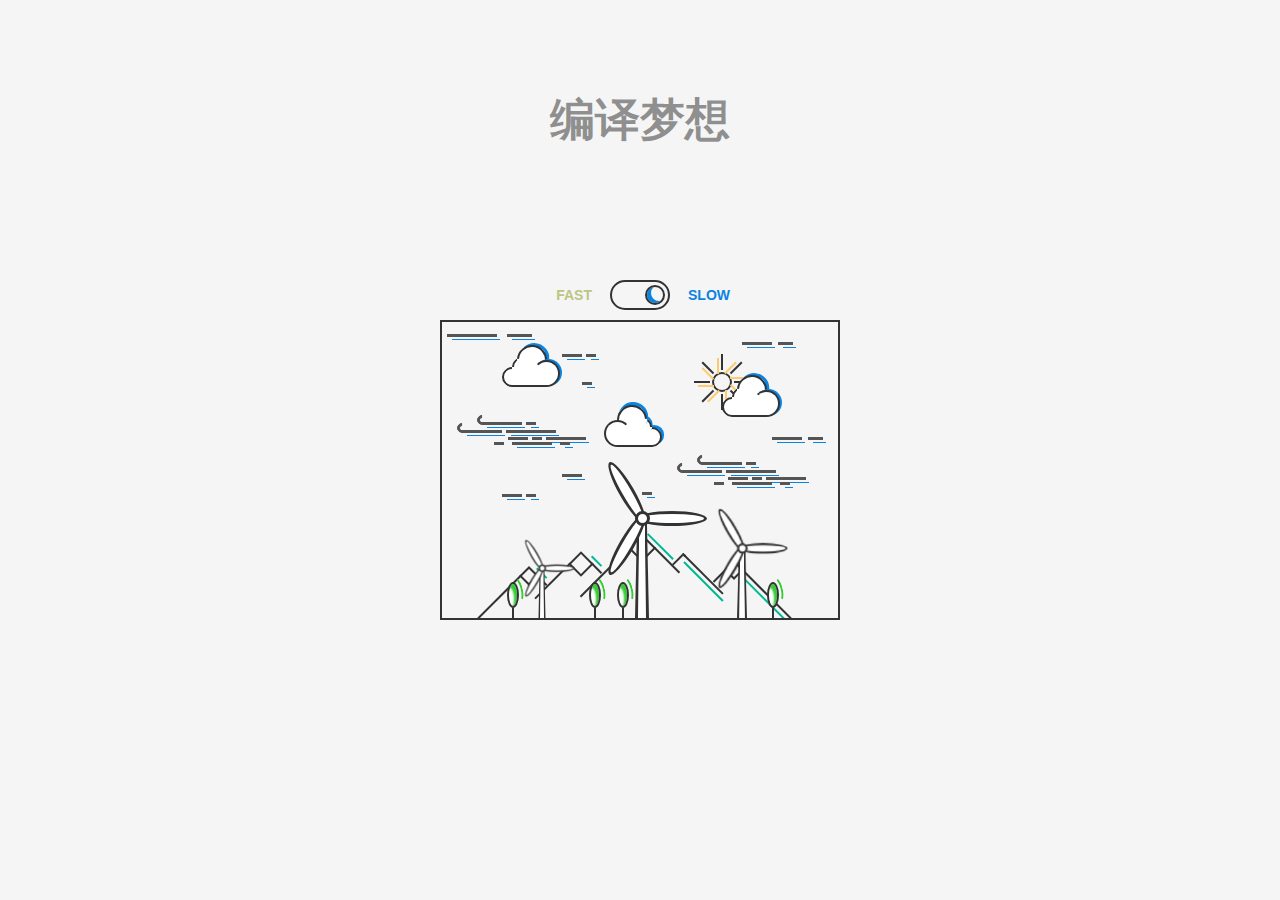
<file: index.html>
<!--
 * @Author: your name
 * @Date: 2021-02-17 21:13:02
 * @LastEditTime: 2021-03-10 22:30:36
 * @LastEditors: Please set LastEditors
 * @Description: In User Settings Edit
 * @FilePath: \threejs\animation.html
-->
<!DOCTYPE html>
<html lang="en">
<head>
    <meta charset="UTF-8">
    <meta name="viewport" content="width=device-width, initial-scale=1.0">
    <title>Document</title>
    <style>
        :root{
            --background-color: #f5f5f5;
            --border-color:#7591ad;
            --text-color: #34495e;
            --color1: #Ec3E27;
            --color2: #fd79a8;
            --color3: #0984e3;
            --color4: #00b894;
            --color5: #fdcb6e;
            --color6: #e056fd;
            --color7: #32CD32;
            --color8: #bdc581;
        }

        *,
        ::after,
        ::before{
            margin: 0;
            padding: 0;
            box-sizing: border-box;
        }
        html{
            font-size: 14px;
        }
        body{
            width: 100vw;
            height: 100vh;
            background-color: var(--background-color);
            display: flex;
            justify-content: center;
            align-items: center;
            font-family: sans-serif, "Monteserrat";
        }
        .channel{
            position: absolute;
            width: 80%;
            text-align: center;
            top: 10vh;
            left: 50%;
            transform: translateX(-50%);
            font-size: 5vmin;
            font-weight: bold;
            color: #35353588;
            z-index: 10000;
        }
        .container{
            position: absolute;
            width: 100vw;
            height: 100vh;
            display: flex;
            justify-content: center;
            align-items: center;
            flex-direction: column;
            /* background-color: #00b894; */
        }
    </style>
    <link rel="stylesheet" href="./css/swchit.css">
    <link rel="stylesheet" href="./css/main.css">
</head>
<body>
    <div class="channel">
        编译梦想
    </div>
    <div class="container">
        <!-- 速度切换开关 -->
        <div id="switch" class="switched">
            <div class="circle"></div>
        </div>
        <!-- 主画布 -->
        <div class="main">
            <div class="sun">
                <span style="--i:1"></span>
                <span style="--i:2"></span>
                <span style="--i:3"></span>
                <span style="--i:4"></span>
                <span style="--i:5"></span>
                <span style="--i:6"></span>
                <span style="--i:7"></span>
                <span style="--i:8"></span>
            </div>
            <!-- 群山， 让我们一起走过山川河流 -->
            <div class="mountain a"></div>
            <div class="mountain b"></div>
            <div class="mountain c"></div>
            <div class="mountain d"></div>
            <div class="mountain e"></div>

            <!-- 云和风 仰望天空，看见朵朵白云 -->

            <div class="cloud_wind_wrap_fast">
                <div class="cloud_wind_warp_slow">
                    <div class="cloud_wind_group"  style="--i:1">
                        <div class="cloud a">
                            <span></span>
                            <span></span>
                            <span></span>
                            <span></span>
                            <span></span>
                        </div>
                        <div class="cloud b">
                            <span></span>
                            <span></span>
                            <span></span>
                            <span></span>
                            <span></span>
                        </div>
                        <div class="cloud c">
                            <span></span>
                            <span></span>
                            <span></span>
                            <span></span>
                            <span></span>
                        </div>
                        <div class="wind a">
                            <span></span>
                            <span></span>
                            <span></span>
                            <span></span>
                        </div>
                        <div class="wind b">
                            <span></span>
                            <span></span>
                            <span></span>
                            <span></span>
                        </div>
                        <div class="wind_small">
                            <span></span>
                            <span></span>
                            <span></span>
                            <span></span>
                            <span></span>
                            <span></span>
                            <span></span>
                            <span></span>
                        </div>
                    </div>
                    <div class="cloud_wind_group"  style="--i:2">
                        <div class="cloud a">
                            <span></span>
                            <span></span>
                            <span></span>
                            <span></span>
                            <span></span>
                        </div>
                        <div class="cloud b">
                            <span></span>
                            <span></span>
                            <span></span>
                            <span></span>
                            <span></span>
                        </div>
                        <div class="cloud c">
                            <span></span>
                            <span></span>
                            <span></span>
                            <span></span>
                            <span></span>
                        </div>
                        <div class="wind a">
                            <span></span>
                            <span></span>
                            <span></span>
                            <span></span>
                        </div>
                        <div class="wind b">
                            <span></span>
                            <span></span>
                            <span></span>
                            <span></span>
                        </div>
                        <div class="wind_small">
                            <span></span>
                            <span></span>
                            <span></span>
                            <span></span>
                            <span></span>
                            <span></span>
                            <span></span>
                            <span></span>
                        </div>
                    </div>
                    <div class="cloud_wind_group" style="--i:3">
                        <div class="cloud a">
                            <span></span>
                            <span></span>
                            <span></span>
                            <span></span>
                            <span></span>
                        </div>
                        <div class="cloud b">
                            <span></span>
                            <span></span>
                            <span></span>
                            <span></span>
                            <span></span>
                        </div>
                        <div class="cloud c">
                            <span></span>
                            <span></span>
                            <span></span>
                            <span></span>
                            <span></span>
                        </div>
                        <div class="wind a">
                            <span></span>
                            <span></span>
                            <span></span>
                            <span></span>
                        </div>
                        <div class="wind b">
                            <span></span>
                            <span></span>
                            <span></span>
                            <span></span>
                        </div>
                        <div class="wind_small">
                            <span></span>
                            <span></span>
                            <span></span>
                            <span></span>
                            <span></span>
                            <span></span>
                            <span></span>
                            <span></span>
                        </div>
                    </div>
                </div>
            </div>


            
            <!-- 树 化作一颗树，长在你必经的路旁 -->
            <div class="tree_wrap">
                <div class="tree">
                    <span></span>
                    <span></span>
                    <span></span>
                    <span></span>
                </div>
            </div>
            <!-- 风车 有风的日子里，你转落了谁的访华 -->
            <div class="windmil_wrap">
                <!-- 风车 -->
                <div class="windmil">
                    <!-- 风车支架 -->
                    <div class="pole"></div>
                    <!-- 风车头部 -->
                    <div class="head">
                        <!-- 风车叶片组合 -->
                        <div class="fan">
                            <!-- 风车叶片 -->
                            <span style="--i:1"></span>
                            <span style="--i:2"></span>
                            <span style="--i:3"></span>
                        </div>
                    </div>
                </div>
                <!-- 风车 -->
                <div class="windmil left">
                    <!-- 风车支架 -->
                    <div class="pole"></div>
                    <!-- 风车头部 -->
                    <div class="head">
                        <!-- 风车叶片组合 -->
                        <div class="fan">
                            <!-- 风车叶片 -->
                            <span style="--i:1"></span>
                            <span style="--i:2"></span>
                            <span style="--i:3"></span>
                        </div>
                    </div>
                </div>
                <!-- 风车 -->
                <div class="windmil right">
                    <!-- 风车支架 -->
                    <div class="pole"></div>
                    <!-- 风车头部 -->
                    <div class="head">
                        <!-- 风车叶片组合 -->
                        <div class="fan">
                            <!-- 风车叶片 -->
                            <span style="--i:1"></span>
                            <span style="--i:2"></span>
                            <span style="--i:3"></span>
                        </div>
                    </div>
                </div>
            </div>
        </div>
    </div>
    <script>
        let swch = document.getElementById('switch')
        let container = document.getElementsByClassName('container')[0]
        
        swch.addEventListener('click',(e)=>{
            // swch.classList.toggle('switched')
            if(swch.classList.contains('switched')){
                swch.classList.remove('switched')
                // 不选中为快
                container.classList.remove("slow")
            }else{
                swch.classList.add('switched')
                // 选中为慢
                container.classList.add("slow")
            }
        })
    </script>
</body>
</html>
</file>
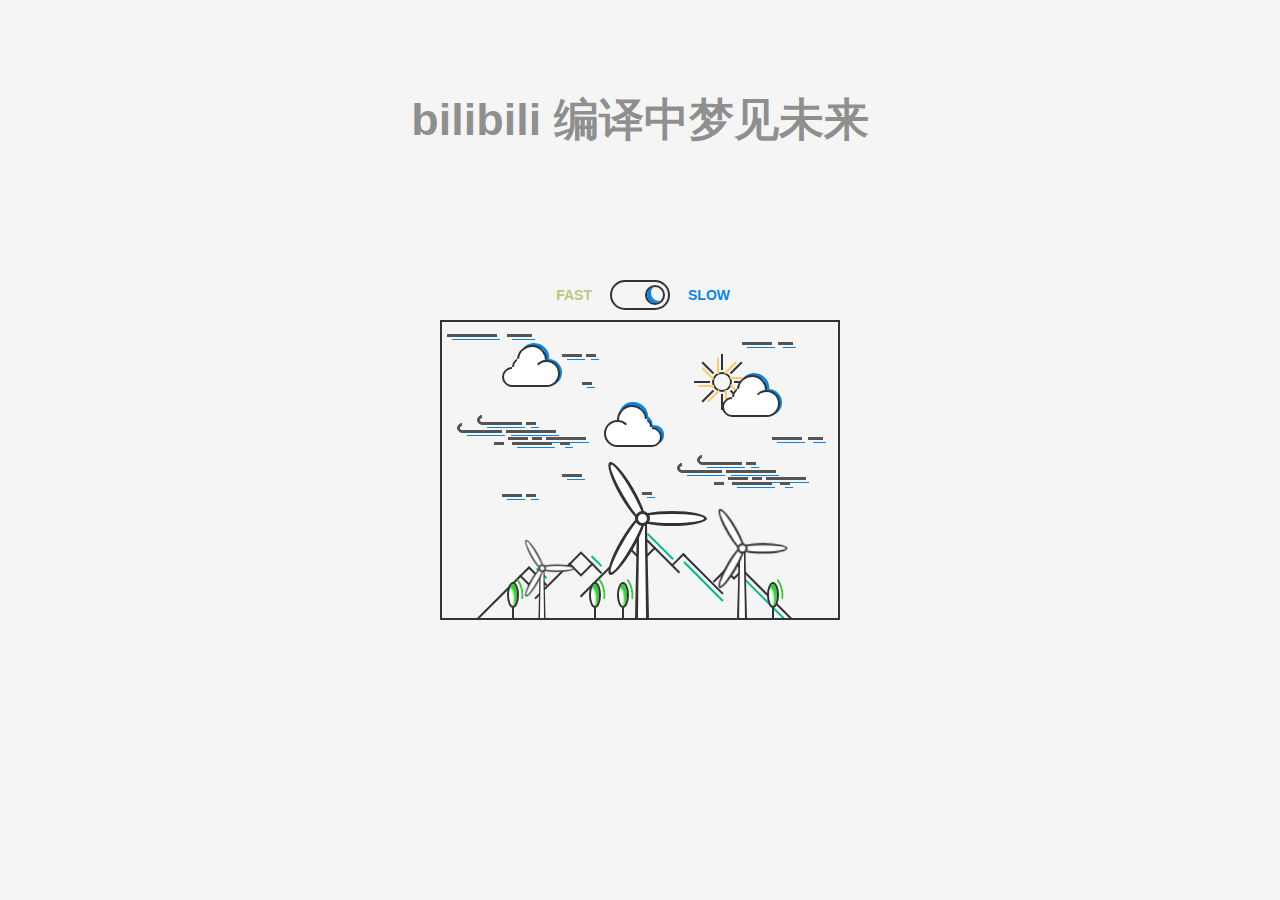
<file: animation.html>
<!--
 * @Author: your name
 * @Date: 2021-02-17 21:13:02
 * @LastEditTime: 2021-03-10 22:30:36
 * @LastEditors: Please set LastEditors
 * @Description: In User Settings Edit
 * @FilePath: \threejs\animation.html
-->
<!DOCTYPE html>
<html lang="en">
<head>
    <meta charset="UTF-8">
    <meta name="viewport" content="width=device-width, initial-scale=1.0">
    <title>Document</title>
    <style>
        :root{
            --background-color: #f5f5f5;
            --border-color:#7591ad;
            --text-color: #34495e;
            --color1: #Ec3E27;
            --color2: #fd79a8;
            --color3: #0984e3;
            --color4: #00b894;
            --color5: #fdcb6e;
            --color6: #e056fd;
            --color7: #32CD32;
            --color8: #bdc581;
        }

        *,
        ::after,
        ::before{
            margin: 0;
            padding: 0;
            box-sizing: border-box;
        }
        html{
            font-size: 14px;
        }
        body{
            width: 100vw;
            height: 100vh;
            background-color: var(--background-color);
            display: flex;
            justify-content: center;
            align-items: center;
            font-family: sans-serif, "Monteserrat";
        }
        .channel{
            position: absolute;
            width: 80%;
            text-align: center;
            top: 10vh;
            left: 50%;
            transform: translateX(-50%);
            font-size: 5vmin;
            font-weight: bold;
            color: #35353588;
            z-index: 10000;
        }
        .container{
            position: absolute;
            width: 100vw;
            height: 100vh;
            display: flex;
            justify-content: center;
            align-items: center;
            flex-direction: column;
            /* background-color: #00b894; */
        }
    </style>
    <link rel="stylesheet" href="./css/swchit.css">
    <link rel="stylesheet" href="./css/main.css">
</head>
<body>
    <div class="channel">
        bilibili 编译中梦见未来
    </div>
    <div class="container">
        <!-- 速度切换开关 -->
        <div id="switch" class="switched">
            <div class="circle"></div>
        </div>
        <!-- 主画布 -->
        <div class="main">
            <div class="sun">
                <span style="--i:1"></span>
                <span style="--i:2"></span>
                <span style="--i:3"></span>
                <span style="--i:4"></span>
                <span style="--i:5"></span>
                <span style="--i:6"></span>
                <span style="--i:7"></span>
                <span style="--i:8"></span>
            </div>
            <!-- 群山， 让我们一起走过山川河流 -->
            <div class="mountain a"></div>
            <div class="mountain b"></div>
            <div class="mountain c"></div>
            <div class="mountain d"></div>
            <div class="mountain e"></div>

            <!-- 云和风 仰望天空，看见朵朵白云 -->

            <div class="cloud_wind_wrap_fast">
                <div class="cloud_wind_warp_slow">
                    <div class="cloud_wind_group"  style="--i:1">
                        <div class="cloud a">
                            <span></span>
                            <span></span>
                            <span></span>
                            <span></span>
                            <span></span>
                        </div>
                        <div class="cloud b">
                            <span></span>
                            <span></span>
                            <span></span>
                            <span></span>
                            <span></span>
                        </div>
                        <div class="cloud c">
                            <span></span>
                            <span></span>
                            <span></span>
                            <span></span>
                            <span></span>
                        </div>
                        <div class="wind a">
                            <span></span>
                            <span></span>
                            <span></span>
                            <span></span>
                        </div>
                        <div class="wind b">
                            <span></span>
                            <span></span>
                            <span></span>
                            <span></span>
                        </div>
                        <div class="wind_small">
                            <span></span>
                            <span></span>
                            <span></span>
                            <span></span>
                            <span></span>
                            <span></span>
                            <span></span>
                            <span></span>
                        </div>
                    </div>
                    <div class="cloud_wind_group"  style="--i:2">
                        <div class="cloud a">
                            <span></span>
                            <span></span>
                            <span></span>
                            <span></span>
                            <span></span>
                        </div>
                        <div class="cloud b">
                            <span></span>
                            <span></span>
                            <span></span>
                            <span></span>
                            <span></span>
                        </div>
                        <div class="cloud c">
                            <span></span>
                            <span></span>
                            <span></span>
                            <span></span>
                            <span></span>
                        </div>
                        <div class="wind a">
                            <span></span>
                            <span></span>
                            <span></span>
                            <span></span>
                        </div>
                        <div class="wind b">
                            <span></span>
                            <span></span>
                            <span></span>
                            <span></span>
                        </div>
                        <div class="wind_small">
                            <span></span>
                            <span></span>
                            <span></span>
                            <span></span>
                            <span></span>
                            <span></span>
                            <span></span>
                            <span></span>
                        </div>
                    </div>
                    <div class="cloud_wind_group" style="--i:3">
                        <div class="cloud a">
                            <span></span>
                            <span></span>
                            <span></span>
                            <span></span>
                            <span></span>
                        </div>
                        <div class="cloud b">
                            <span></span>
                            <span></span>
                            <span></span>
                            <span></span>
                            <span></span>
                        </div>
                        <div class="cloud c">
                            <span></span>
                            <span></span>
                            <span></span>
                            <span></span>
                            <span></span>
                        </div>
                        <div class="wind a">
                            <span></span>
                            <span></span>
                            <span></span>
                            <span></span>
                        </div>
                        <div class="wind b">
                            <span></span>
                            <span></span>
                            <span></span>
                            <span></span>
                        </div>
                        <div class="wind_small">
                            <span></span>
                            <span></span>
                            <span></span>
                            <span></span>
                            <span></span>
                            <span></span>
                            <span></span>
                            <span></span>
                        </div>
                    </div>
                </div>
            </div>


            
            <!-- 树 化作一颗树，长在你必经的路旁 -->
            <div class="tree_wrap">
                <div class="tree">
                    <span></span>
                    <span></span>
                    <span></span>
                    <span></span>
                </div>
            </div>
            <!-- 风车 有风的日子里，你转落了谁的访华 -->
            <div class="windmil_wrap">
                <!-- 风车 -->
                <div class="windmil">
                    <!-- 风车支架 -->
                    <div class="pole"></div>
                    <!-- 风车头部 -->
                    <div class="head">
                        <!-- 风车叶片组合 -->
                        <div class="fan">
                            <!-- 风车叶片 -->
                            <span style="--i:1"></span>
                            <span style="--i:2"></span>
                            <span style="--i:3"></span>
                        </div>
                    </div>
                </div>
                <!-- 风车 -->
                <div class="windmil left">
                    <!-- 风车支架 -->
                    <div class="pole"></div>
                    <!-- 风车头部 -->
                    <div class="head">
                        <!-- 风车叶片组合 -->
                        <div class="fan">
                            <!-- 风车叶片 -->
                            <span style="--i:1"></span>
                            <span style="--i:2"></span>
                            <span style="--i:3"></span>
                        </div>
                    </div>
                </div>
                <!-- 风车 -->
                <div class="windmil right">
                    <!-- 风车支架 -->
                    <div class="pole"></div>
                    <!-- 风车头部 -->
                    <div class="head">
                        <!-- 风车叶片组合 -->
                        <div class="fan">
                            <!-- 风车叶片 -->
                            <span style="--i:1"></span>
                            <span style="--i:2"></span>
                            <span style="--i:3"></span>
                        </div>
                    </div>
                </div>
            </div>
        </div>
    </div>
    <script>
        let swch = document.getElementById('switch')
        let container = document.getElementsByClassName('container')[0]
        
        swch.addEventListener('click',(e)=>{
            // swch.classList.toggle('switched')
            if(swch.classList.contains('switched')){
                swch.classList.remove('switched')
                // 不选中为快
                container.classList.remove("slow")
            }else{
                swch.classList.add('switched')
                // 选中为慢
                container.classList.add("slow")
            }
        })
    </script>
</body>
</html>
</file>
<file: css/swchit.css>
#switch{
    position: relative;
    width: 60px;
    height: 30px;
    border: 2px solid #333;
    border-radius: 30px;
    cursor: pointer;
}
#switch .circle{
    position: absolute;
    top: 3px;
    left: 3px;
    width: 20px;
    height: 20px;
    border: 2px solid #333333;
    border-radius: 50%;
    box-shadow: inset 4px -2px 0 0 var(--color8);
    transition: all .3s;
}
#switch.switched .circle{
    left: calc(100% - 20px - 3px);
    box-shadow: inset 4px -2px 0 0 var(--color3);
}
#switch::before,
#switch::after{
    position: absolute;
    line-height: 26px;
    padding: 0 20px;
    text-transform: uppercase;

    font-weight: 800;
    /* 取消前后状态名称的鼠标点击效果以及点击事件 */
    cursor: initial;
    pointer-events: none;
}
#switch::before{
    content: 'fast';
    right: 100%;
    color: var(--color8);
}
#switch::after{
    content: 'slow';
    left: 100%;
    color: var(--color3);
}
</file>
<file: css/main.css>
/* 这是主画布外框 */

.main{
    position: relative;
    width: 400px;
    height: 300px;
    border: 2px solid #333;
    margin-top: 10px;
    overflow: hidden;
}


.sun{
    position: absolute;
    width: 20px;
    height: 20px;
    border: 2px solid #333;
    border-radius: 50%;
    left: 270px;
    top: 50px;
    display: flex;
    justify-content: center;
    align-items: center;
    animation: sun_rotate 10s linear infinite;
}
@keyframes sun_rotate{
    0%{
        transform: rotate(0deg);
    }
    100%{
        transform: rotate(-360deg);
    }
}

.sun span{
    position: absolute;
    display: block;
    height: 2px;
    width: 16px;
    background-color: #333;
    box-shadow: 4px 4px 0 0 var(--color5);
    transform: rotate(calc(var(--i) * 45deg)) translateX(-20px);
    animation: sun_ray 1s linear infinite;
    animation-delay: calc(var(--i) * -0.5s);
}


@keyframes sun_ray{
    0%{
        transform: rotate(calc(var(--i) * 45deg)) translateX(-20px) scaleX(1);
    }
    50%{
        transform: rotate(calc(var(--i) * 45deg)) translateX(-20px) scaleX(0.6);
    }
    100%{
        transform: rotate(calc(var(--i) * 45deg)) translateX(-20px) scaleX(1);
    }
}


.mountain{
    position: absolute;
    border: 2px solid #333333;
    transform: rotate((45deg));
    -ms-transform:rotate(45deg); 	/* IE 9 */
    -moz-transform:rotate(45deg); 	/* Firefox */
    -webkit-transform:rotate(45deg); /* Safari 和 Chrome */
    -o-transform:rotate(45deg);
}

.mountain.a{
    width: 14px;
    height: 14px;
    left: 80px;
    bottom: 35px;
}
.mountain.b{
    width: 18px;
    height: 18px;
    left: 130px;
    bottom: 45px;
}
.mountain.c{
    width: 20px;
    height: 20px;
    left: 190px;
    bottom: 60px;
}
.mountain.d{
    width: 2px;
    height: 2px;
    left: 240px;
    bottom: 62px;
    border-bottom: none;
}
.mountain.e{
    width: 14px;
    height: 14px;
    left: 285px;
    bottom: 41px;
}

.mountain.a::after,
.mountain.b::after,
.mountain.c::after,
.mountain.d::after,
.mountain.e::after,
.mountain.a::before,
.mountain.b::before,
.mountain.c::before,
.mountain.d::before,
.mountain.e::before{
    position: absolute;
    content: '';
    background-color: #333;
}


.mountain.a::after,
.mountain.b::after,
.mountain.c::after,
.mountain.d::after,
.mountain.e::after{
    left: -2px;
    top: 100%;
    width: 2px;
}

.mountain.a::after{
    height: 70px;
}
.mountain.b::after{
  
    height: 50px;
}
.mountain.c::after{
  
    height: 70px;
}
.mountain.d::after{
    height: 14px;
}
.mountain.e::after{
    height: 18px;
}


.mountain.a::before,
.mountain.b::before,
.mountain.c::before,
.mountain.d::before,
.mountain.e::before{
    top: -2px;
    left: 100%;
    height: 2px;
}


.mountain.a::before{
    width: 14px;
    box-shadow: -5px -5px 0 0 var(--color4);
}
.mountain.b::before{
    width: 14px;
    box-shadow: -5px -5px 0 0 var(--color4);
}
.mountain.c::before{
    width:  36px;
    box-shadow: -14px -5px 0 0 var(--color4);
}
.mountain.d::before{
    width: 55px;
    box-shadow: 5px 5px 0 0 var(--color4);
}
.mountain.e::before{
    width: 70px;
    box-shadow: 5px 5px 0 0 var(--color4);
}

/* .main{
    overflow: visible;
} */


.cloud_wind_wrap_fast{
    width: 1188px;
    height: 100%;
    /* background-color: #e056fd55; */
    animation: fly 3s linear infinite;
    animation-play-state: running;
}


.slow .cloud_wind_wrap_fast{
    animation-play-state: paused;
}
.cloud_wind_warp_slow{
    width: 1188px;
    height: 100%;
    /* background-color: #56fd7255; */
    display: flex;
    justify-content: flex-start;
    align-items: center;
    animation: fly 6s linear infinite;
    animation-play-state: running;
}


.slow .cloud_wind_warp_slow{
    animation-play-state: running;
}


/* 这是云和风 */
.cloud_wind_group{
    position: relative;
    width: 100%;
    height: 100%;
    /* background-color: #333; */
    /* animation: fly 12s linear infinite;
    animation-delay: calc(var(--i) * -6s); */
}

@keyframes fly{
    0%{
        transform: translateX(0%);
    }
    100%{
        transform: translateX(-33.33333333333%);
    }

}


.cloud{
    position: absolute;
    width: 60px;
    height: 45px;
}
.cloud.a{
    left: 60px;
    top: 20px;
}
.cloud.b{
    left: 160px;
    top: 80px;
    transform: rotateY(180deg);
}
.cloud.c{
    left: 280px;
    top: 50px;
}

.cloud span{
    position: absolute;
    display: block;
   
    background-color: #ffffff;
    border: 2px solid #333;
    border-radius: 50%;
}

.cloud_wind_group .cloud span:nth-child(1){
    width: 20px;
    height: 20px;
    bottom: 0;
    border-right-color: transparent;
    border-bottom-color: transparent;
    transform: rotate(-45deg);
}

.cloud_wind_group .cloud span:nth-child(2){
    width: 20px;
    height: 20px;
    bottom: 10px;
    left: 10px;
    border-top-color: transparent;
    border-right-color: transparent;
    border-bottom-color: transparent;
    transform: rotate(45deg);
}
.cloud_wind_group .cloud span:nth-child(3){
    width: 30px;
    height: 30px;
    bottom: 12px;
    left: 15px;
    border-right-color: transparent;
    border-bottom-color: transparent;
    transform: rotate(50deg);
    box-shadow: 0 -3px 0 0 var(--color3);
}
.cloud_wind_group .cloud span:nth-child(4){
    width: 27px;
    height: 27px;
    left: 31px;
    bottom: 0px;
    border-left-color: transparent;
    transform: rotate(0deg);
    box-shadow: 2px -1px 0 0 var(--color3);
}
.cloud_wind_group .cloud span:nth-child(5){
    width: 35px;
    height: 15px;
    bottom: 0px;
    border-radius: 0;
    left: 10px;
    border-width: 0 0 2px 0;
}



/* 中间云朵的阴影 */
.cloud_wind_group .cloud.b span:nth-child(1){
    box-shadow: 0px -3px 0 0 var(--color3);
}

.cloud_wind_group .cloud.b span:nth-child(2){
    box-shadow: -2px -1px 0 0 var(--color3);
}
.cloud_wind_group .cloud.b span:nth-child(3){
 
    box-shadow: -3px -1px 0 0 var(--color3);
}
.cloud_wind_group .cloud.b span:nth-child(4){
  
    box-shadow: none;
}



/* 风来了 */

.wind {
    position: absolute;
    width: 10px;
    height: 10px;
    /* background-color: #ec3e27; */
    top: 100px;
    left: 40px;
}
.wind.a{
    top: 100px;
    left: 40px;
}

.wind.b{
    top: 140px;
    left: 260px;
}

/* 大风纹理 */
.wind span::before,
.wind span::after,
.wind span{
    position: absolute;
    background-color: #555;
    height: 3px;
}

.wind span::before,
.wind span::after{
    content: '';
}

.wind span,
.wind span::after{
    box-shadow: 4px 4px 0 -1px var(--color3);
}

/* 大风纹理1 */
.wind span:nth-child(1){
    top: 0;
    left: 0;
    width: 40px;
}

.wind span:nth-child(1)::before{
    width: 10px;
    height: 10px;
    left: -5px;
    bottom: 0;
    border: 3px solid #555;
    border-radius: 50%;
    background-color: transparent;
    border-color: transparent transparent #555 #555;
    transform: rotate(45deg);
}
.wind span:nth-child(1)::after{
    width: 10px;
    left: 110%;
    top: 0;
}


/* 大风纹理2 */
.wind span:nth-child(2){
    top: 8px;
    left: -20px;
    width: 40px;
}

.wind span:nth-child(2)::before{
    width: 10px;
    height: 10px;
    left: -5px;
    bottom: 0;
    border: 3px solid #555;
    border-radius: 50%;
    background-color: transparent;
    border-color: transparent transparent #555 #555;
    transform: rotate(45deg);
}
.wind span:nth-child(2)::after{
    width: 50px;
    left: 110%;
    top: 0;
}


/* 大风纹理3 */
.wind span:nth-child(3){
    top: 15px;
    left: 50px;
    width: 10px;
}

.wind span:nth-child(3)::before{
    width: 20px;
    top: 0;
    right: 140%;
}
.wind span:nth-child(3)::after{
    width: 40px;
    left: 140%;
    top: 0;
}

/* 大风纹理4 */
.wind span:nth-child(4){
    top: 20px;
    left: 30px;
    width: 40px;
}

.wind span:nth-child(4)::before{
    width: 10px;
    top: 0;
    right: 120%;
}
.wind span:nth-child(4)::after{
    width: 10px;
    left: 120%;
    top: 0;
}


/* 小风 */

.wind_small{
    position: absolute;
    width: 100%;
    height: 100%;
    /* background-color: aquamarine; */
}

/* 小风纹理 
*/

.wind_small span,
.wind_small span::after{
    position: absolute;
    height: 3px;
    background-color: #555;
    box-shadow: 4px 4px 0 -1px var(--color3);
}

.wind_small span::after{
    content: '';
    width: 50%;
    top: 0;
    left: 120%;
}

.wind_small span:nth-child(1){
    top: 12px;
    left: 5px;
    width: 50px;
}


.wind_small span:nth-child(2){
    top: 32px;
    left: 120px;
    width: 20px;
}

.wind_small span:nth-child(3){
    top: 152px;
    left: 120px;
    width: 20px;
}
.wind_small span:nth-child(3)::after{
    display: none;
}
.wind_small span:nth-child(4){
    top: 172px;
    left: 60px;
    width: 20px;
}
.wind_small span:nth-child(5){
    top: 60px;
    left: 140px;
    width: 10px;
}
.wind_small span:nth-child(5)::after{
    display: none;
}
.wind_small span:nth-child(6){
    top: 20px;
    left: 300px;
    width: 30px;
}
.wind_small span:nth-child(7){
    top: 115px;
    left: 330px;
    width: 30px;
}
.wind_small span:nth-child(8){
    top: 170px;
    left: 200px;
    width: 10px;
}

.wind_small span:nth-child(8)::after{
    display: none;
}

/* 
 这是四棵树
*/
.tree_wrap,
.tree{
    position: absolute;
    width:100%;
    height: 60px;
    left: 0;
    bottom: 0;
    /* background-color: coral; */
    transform-origin: bottom;
    transition: all 0.2s linear;
}
.tree{
    /* background-color: #e056fd55; */
    transform-origin: bottom;
    animation: tree_move 1s linear infinite;
}

.slow .tree_wrap{
    transform: skew(-10deg);
}

@keyframes tree_move{
    0%,
    100%{
        transform: skewX(16deg);
    }
    20%{
        transform: skewX(18deg);
    }
    40%{
        transform: skewX(20deg);
    }
    60%{
        transform: skewX(17deg);
    }
    80%{
        transform: skewX(18deg);
    }
}

.tree span{
    position: absolute;
    display: block;
    width: 2px;
    height: 10px;
    bottom: 0;
    left: 72px;
    background-color: #333333;
    display: flex;
    justify-content: center;
    align-items: center;
}


.tree span::before,
.tree span::after{
    position: absolute;
    content: '';
    display: inline-block;
    border: 2px solid #333;
    width: 12px;
    height: 26px;
    border-radius: 50%;
    bottom: 100%;
    background-color: #ffffff;
    box-shadow: inset -3px 4px 2px 0 var(--color7);
}


.tree span::after{
    border-color: transparent var(--color7) transparent transparent;
    background-color: transparent;
    transform: rotate(-14deg) translate(5px,-4px);
    box-shadow: none;
}

.tree span:nth-child(1){
    left: 70px;
}
.tree span:nth-child(2){
    left: 152px;
}
.tree span:nth-child(3){
    left: 180px;
}
.tree span:nth-child(4){
    left: 330px;
}

/* 这是三个风尘 */

.windmil_wrap{
    position: absolute;
    width: 100%;
    height: 120px;
    left: 0;
    bottom: 0;
    /* background-color:#00b89466; */
}
.windmil{
    position: absolute;
    /* width: 114px; */
    height: 100px;
    left: 200px;
    bottom: 0;
    /* background-color: #bdc581; */
    display: flex;
    justify-content: center;
    align-items: center;
}

.windmil.left{
    left: 100px;
    transform: scale(0.5);
    transform-origin: bottom;
}
.windmil.right{
    left: 300px;
    transform: scale(0.7);
    transform-origin: bottom;
}

.windmil .pole{
    position: absolute;
    width: 14px;height: 120px;
    bottom: 0px;
    /* background-color: #538c0f; */
    perspective: 70px;
}
.windmil .pole::after{
    position: absolute;
    content: "";
    width: 100%;
    height: 100%;
    background-color: #ffffff;
    border:3px solid #333333;
    border-width:  0 3px;
    transform-origin: bottom;
    transform: rotateX(15deg);    
    /* background-color: #538c0f; */
}

/* 风车头部 */
.windmil .head{
    position: absolute;
    width: 10px;
    height: 10px;
    top: 0;
    /* background-color: #ec3e27; */
    transform: translateY(-50%);
    display: flex;
    justify-content: center;
    align-items: center;
    animation: windmil_fan_rotate 4s linear infinite;
    animation-play-state: paused;
}



.slow .windmil .head{
    animation-play-state: running;
}


.windmil .head .fan{
    position: absolute;
    width: 10px;
    height: 10px;
    /* background-color: #27ec72; */
    display: flex;
    justify-content: center;
    align-items: center;
    animation: windmil_fan_rotate 2s linear infinite;
    animation-play-state: running;
}


.slow .windmil .head .fan{
    animation-play-state: paused;
}

/* 风扇叶中心 */
.windmil .head .fan::after{
    position: absolute;
    content: "";
    width: 15px;
    height: 15px;
    background-color: #fff;
    border: 3px solid #333333;
    border-radius: 50%;
}

/* 风扇叶 */
.windmil .head .fan span{
    position: absolute;
    width: 70px;
    height: 15px;
    background-color: #ffffff;
    border: 3px solid #333333;
    border-radius: 100%;
    transform: rotate(calc(var(--i)* 120deg)) translateX(30px);
}




/* 旋转动画 */
@keyframes windmil_fan_rotate{
    0%{
       transform: rotate(0deg); 
    }
    100%{
        transform: rotate(-360deg); 
     }
}
</file>
